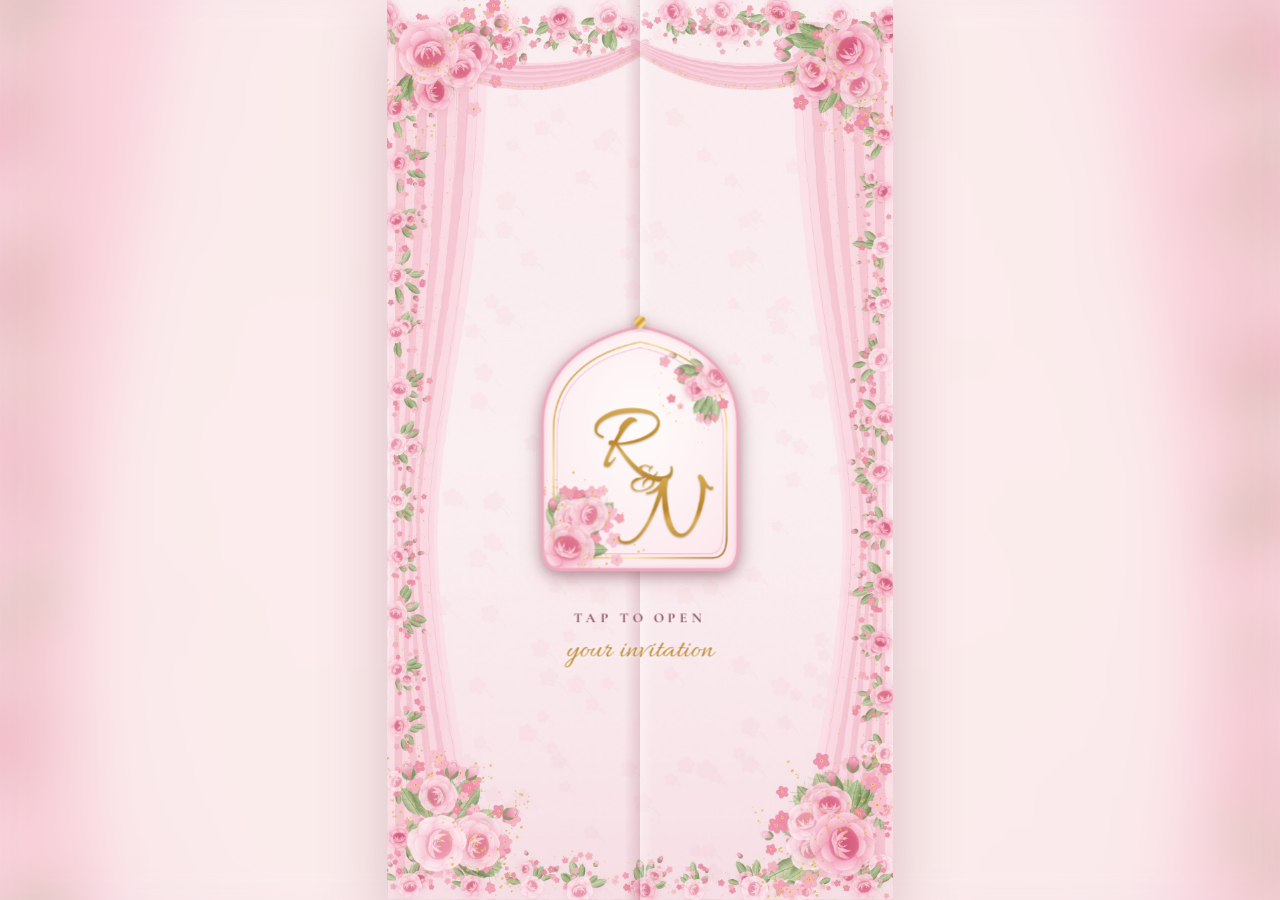
<file: pink/index.html>
<!DOCTYPE html>
<html lang="en">
<head>
<meta charset="UTF-8">
<meta name="viewport" content="width=device-width, initial-scale=1, viewport-fit=cover">
<title>Ruqqiya &amp; Nouman — Wedding Invitation</title>
<meta name="description" content="Mehndi: Tue 10 Nov 2026, 7:00 PM · Barat: Wed 11 Nov 2026, 12:00 PM, Taj Green Banquet Hall">
<meta property="og:type" content="website">
<meta property="og:title" content="Ruqqiya &amp; Nouman — Wedding Invitation">
<meta property="og:description" content="Mehndi · Tue 10 Nov, 7 PM · Barat · Wed 11 Nov, 12 PM. Tap to open your invitation.">
<meta property="og:url" content="https://aleemktm.github.io/2ndfinAlee/pink/">
<meta property="og:image" content="https://aleemktm.github.io/2ndfinAlee/pink/og.jpg">
<meta property="og:image:width" content="1200">
<meta property="og:image:height" content="630">
<meta name="twitter:card" content="summary_large_image">
<meta name="theme-color" content="#f4c6d3">
<link rel="preconnect" href="https://fonts.googleapis.com">
<link rel="preconnect" href="https://fonts.gstatic.com" crossorigin>
<link href="https://fonts.googleapis.com/css2?family=Allura&family=Amiri:wght@700&family=Cormorant+Garamond:ital,wght@0,500;0,600;0,700;1,600&display=swap" rel="stylesheet">
<link rel="preload" as="image" href="door-left.jpg">
<link rel="preload" as="image" href="door-right.jpg">
<link rel="preload" as="image" href="seal.png">
<style>
  :root{ --u:3.9px; --ink:#5b3a2c; --ink2:#6b4636; --gold:#b9852a; --gold2:#a06a22; }
  *{ box-sizing:border-box; margin:0; padding:0; font-variant-numeric:lining-nums; }
  html,body{ height:100%; overflow:hidden; background:#f3d6de; -webkit-tap-highlight-color:transparent; }
  body{ display:grid; place-items:center; font-family:'Cormorant Garamond', serif; color:var(--ink); }
  .backdrop{ position:fixed; inset:-40px; background:url(page.jpg) center/cover; filter:blur(28px) saturate(1.1); opacity:.7; }

  #stage{ position:relative; width:calc(var(--u)*100); height:calc(var(--u)*177.78); overflow:hidden;
    box-shadow:0 20px 60px rgba(120,50,70,.25); perspective:calc(var(--u)*260); }

  /* ---------- inside (revealed when the doors open) ---------- */
  #inside{ position:absolute; inset:0; background:url(page.jpg) center/100% 100%; transform:scale(1.06); filter:brightness(.92);
    transition:transform 2.2s cubic-bezier(.2,.7,.2,1), filter 2.2s ease; }
  body.open #inside{ transform:scale(1); filter:none; }
  #chand{ position:absolute; left:50%; top:4.4%; width:calc(var(--u)*21); margin-left:calc(var(--u)*-10.5);
    transform-origin:50% 0; animation:swing 5.5s ease-in-out infinite; opacity:0; transition:opacity 1.2s ease .6s; }
  body.open #chand{ opacity:1; }
  @keyframes swing{ 0%,100%{ transform:rotate(-2.2deg); } 50%{ transform:rotate(2.2deg); } }

  .page{ position:absolute; left:13%; right:13%; top:19%; bottom:10%; display:flex; flex-direction:column; align-items:center;
    justify-content:center; text-align:center; transform-origin:50% 0; }
  .page.hidden{ pointer-events:none; }
  [data-r]{ opacity:0; transform:translateY(calc(var(--u)*2.4)); filter:blur(4px);
    transition:opacity .9s ease, transform 1.1s cubic-bezier(.2,.7,.2,1), filter .9s ease; transition-delay:var(--d,0s); }
  .show [data-r]{ opacity:1; transform:none; filter:none; }
  .leave [data-r]{ opacity:0; transform:translateY(calc(var(--u)*-3)); filter:blur(3px); transition-duration:.55s; transition-delay:0s; }

  .gold{ background:linear-gradient(100deg,#9a6a1c 0%,#d9ad52 22%,#fbe7a6 32%,#c9952f 44%,#8f6118 60%,#d9ad52 78%,#a8741e 100%);
    background-size:220% 100%; -webkit-background-clip:text; background-clip:text; color:transparent;
    padding:0 .3em .14em; margin:0 -.3em; animation:shimmer 6s linear infinite; filter:drop-shadow(0 1px 0 rgba(107,66,16,.3)); }
  @keyframes shimmer{ from{ background-position:100% 0; } to{ background-position:-120% 0; } }

  .bism{ font-family:'Amiri', serif; font-weight:700; font-size:calc(var(--u)*5.4); line-height:1.35; direction:rtl; }
  .caps{ font-weight:700; text-transform:uppercase; letter-spacing:.2em; font-size:calc(var(--u)*2.55); color:var(--ink); line-height:1.5; }
  .script{ font-family:'Allura', cursive; font-weight:400; line-height:1.02; }
  .host{ font-size:calc(var(--u)*10); }
  .cer{ font-size:calc(var(--u)*7.4); }
  .dau{ font-size:calc(var(--u)*7.6); }
  .nm{ font-size:calc(var(--u)*10.6); white-space:nowrap; }
  .with{ font-style:italic; font-weight:600; font-size:calc(var(--u)*3.7); color:#8a5a48; margin:calc(var(--u)*-.4) 0; }
  .son{ font-weight:600; font-size:calc(var(--u)*3.15); letter-spacing:.04em; color:var(--ink2); margin-top:calc(var(--u)*1); }
  .rule{ width:calc(var(--u)*34); height:calc(var(--u)*2.4); margin:calc(var(--u)*2.6) 0 calc(var(--u)*1.2); }
  .lf{ font-size:calc(var(--u)*6.4); }
  .names{ margin-top:calc(var(--u)*.8); }
  .names p{ font-weight:700; text-transform:uppercase; letter-spacing:.08em; font-size:calc(var(--u)*2.75); line-height:1.65; white-space:nowrap; }
  .names i{ font-style:normal; color:#c9952f; margin:0 .6em; }
  .foot{ display:flex; gap:calc(var(--u)*9); justify-content:center; margin-top:calc(var(--u)*2.6); }
  .foot div{ display:flex; flex-direction:column; align-items:center; }
  .foot .k{ font-weight:700; letter-spacing:.3em; font-size:calc(var(--u)*2.4); color:var(--gold2); }
  .foot .v{ font-weight:700; letter-spacing:.08em; font-size:calc(var(--u)*2.9); text-transform:uppercase; }
  .foot a{ color:inherit; text-decoration:none; border-bottom:1px solid rgba(185,133,42,.5); }

  /* events page */
  .tc{ font-weight:700; letter-spacing:.32em; font-size:calc(var(--u)*2.6); color:var(--gold2); }
  .evn{ font-size:calc(var(--u)*13); margin-top:calc(var(--u)*.4); }
  .sub{ font-style:italic; font-weight:600; font-size:calc(var(--u)*3.4); color:#8a5a48; margin-top:calc(var(--u)*-1); }
  .when{ display:flex; width:100%; margin-top:calc(var(--u)*2.2); }
  .when div{ flex:1; display:flex; flex-direction:column; align-items:center; }
  .when div+div{ border-left:1.3px solid rgba(185,133,42,.45); }
  .when svg{ width:calc(var(--u)*5); height:calc(var(--u)*5); }
  .when .k{ margin-top:calc(var(--u)*.8); font-weight:700; letter-spacing:.26em; font-size:calc(var(--u)*2.2); color:var(--gold2); }
  .when .v{ margin-top:calc(var(--u)*.3); font-weight:700; font-size:calc(var(--u)*3.5); line-height:1.25; }
  .venue{ margin-top:calc(var(--u)*2.6); width:100%; padding:calc(var(--u)*2.2) calc(var(--u)*2.6); border:1.3px solid rgba(185,133,42,.5);
    border-radius:calc(var(--u)*2.6); background:rgba(255,250,246,.7); display:flex; flex-direction:column; align-items:center; }
  .venue .k{ font-weight:700; letter-spacing:.24em; font-size:calc(var(--u)*2.1); color:var(--gold2); }
  .venue .n{ font-weight:700; font-size:calc(var(--u)*4.4); line-height:1.15; margin-top:calc(var(--u)*.4); }
  .venue .a{ font-weight:600; font-size:calc(var(--u)*3.1); color:var(--ink2); line-height:1.3; margin-top:calc(var(--u)*.3); }
  .dir{ margin-top:calc(var(--u)*1.8); display:inline-flex; align-items:center; gap:calc(var(--u)*1.4);
    padding:calc(var(--u)*1.5) calc(var(--u)*4); border-radius:999px; text-decoration:none;
    background:linear-gradient(180deg,#e2b85c,#b9852a); color:#fffaf0; font-weight:700; letter-spacing:.16em;
    font-size:calc(var(--u)*2.5); box-shadow:0 calc(var(--u)*.6) calc(var(--u)*2) rgba(140,90,20,.35); }
  .dir svg{ width:calc(var(--u)*2.6); height:calc(var(--u)*3.3); fill:#fffaf0; }
  .div2{ width:calc(var(--u)*40); height:calc(var(--u)*4); margin:calc(var(--u)*2.4) 0 calc(var(--u)*.6); }

  .big.evn{ font-size:calc(var(--u)*17); }
  .page .rule{ margin:calc(var(--u)*2.4) 0 calc(var(--u)*2); }
  .names.big p{ font-size:calc(var(--u)*3.4); line-height:1.75; letter-spacing:.1em; }
  .page#p3 .venue, .page#p4 .venue{ margin-top:calc(var(--u)*4); }
  .page#p3 .when .v, .page#p4 .when .v{ font-size:calc(var(--u)*4); }
  .dots{ position:absolute; right:3.2%; top:50%; transform:translateY(-50%); z-index:6; display:flex; flex-direction:column; gap:calc(var(--u)*1.6);
    opacity:0; transition:opacity .8s ease; }
  body.open .dots{ opacity:1; }
  .dots i{ width:calc(var(--u)*1.5); height:calc(var(--u)*1.5); border-radius:50%; background:rgba(185,133,42,.3); border:1px solid rgba(185,133,42,.6); transition:all .4s ease; }
  .dots i.on{ background:#b9852a; transform:scale(1.35); }

  .sd{ display:flex; align-items:flex-start; justify-content:center; gap:calc(var(--u)*5); margin-top:calc(var(--u)*2); }
  .sd > div{ display:flex; flex-direction:column; align-items:center; }
  .sdn{ font-weight:700; font-size:calc(var(--u)*19); line-height:.9; color:var(--ink); }
  .sd .k{ font-weight:700; letter-spacing:.24em; font-size:calc(var(--u)*2.3); color:var(--gold2); margin-top:calc(var(--u)*1.2); }
  .sde{ font-size:calc(var(--u)*8); margin-top:calc(var(--u)*.4); }
  .sda{ font-size:calc(var(--u)*11); margin-top:calc(var(--u)*4); }
  .sdm{ font-weight:700; font-size:calc(var(--u)*5.2); letter-spacing:.06em; margin-top:calc(var(--u)*1); }
  .cd{ display:flex; align-items:flex-start; justify-content:center; gap:calc(var(--u)*1.6); margin-top:calc(var(--u)*2.2); }
  .cd div{ display:flex; flex-direction:column; align-items:center; min-width:calc(var(--u)*13); padding:calc(var(--u)*1.6) 0;
    border:1.3px solid rgba(185,133,42,.5); border-radius:calc(var(--u)*2.2); background:rgba(255,250,246,.7); }
  .cd b{ font-weight:700; font-size:calc(var(--u)*7.4); line-height:1; color:var(--ink); font-variant-numeric:lining-nums tabular-nums; }
  .cd span{ font-weight:700; letter-spacing:.18em; font-size:calc(var(--u)*1.9); color:var(--gold2); margin-top:calc(var(--u)*.8); }
  .cd i{ font-style:normal; font-weight:700; font-size:calc(var(--u)*6); color:#c9952f; margin-top:calc(var(--u)*1.6); }

  /* nav button between pages */
  .nav{ position:absolute; left:50%; bottom:3.1%; transform:translateX(-50%); z-index:5; border:0; cursor:pointer;
    display:flex; align-items:center; gap:calc(var(--u)*1.4); padding:calc(var(--u)*1.6) calc(var(--u)*4.2);
    border-radius:999px; background:rgba(255,250,246,.88); color:var(--gold2); font-family:'Cormorant Garamond', serif;
    font-weight:700; letter-spacing:.2em; font-size:calc(var(--u)*2.5); box-shadow:0 calc(var(--u)*.6) calc(var(--u)*2.4) rgba(140,60,80,.22);
    border:1.3px solid rgba(185,133,42,.55); opacity:0; pointer-events:none; transition:opacity .8s ease; }
  .nav.on{ opacity:1; pointer-events:auto; animation:bob 2.4s ease-in-out infinite; }
  .nav svg{ width:calc(var(--u)*2.8); height:calc(var(--u)*2.8); }
  @keyframes bob{ 0%,100%{ transform:translate(-50%,0); } 50%{ transform:translate(-50%,calc(var(--u)*-.8)); } }

  /* ---------- the closed gatefold ---------- */
  #doors{ position:absolute; inset:0; transform-style:preserve-3d; z-index:10; cursor:pointer; }
  .door{ position:absolute; top:0; bottom:0; width:50%; transform-style:preserve-3d;
    transition:transform 2s cubic-bezier(.55,.05,.25,1); }
  .door.l{ left:0; transform-origin:0 50%; }
  .door.r{ right:0; transform-origin:100% 50%; }
  .face{ position:absolute; inset:0; backface-visibility:hidden; -webkit-backface-visibility:hidden; }
  .door.l .front{ background:url(door-left.jpg) center/100% 100%; }
  .door.r .front{ background:url(door-right.jpg) center/100% 100%; }
  .back{ transform:rotateY(180deg); background:linear-gradient(90deg,#f9dfe6,#fdf0f3 60%,#f7d8e1); }
  .door .shade{ position:absolute; inset:0; pointer-events:none; opacity:0; transition:opacity 2s ease; }
  .door.l .shade{ background:linear-gradient(90deg,rgba(90,30,50,0),rgba(90,30,50,.35)); }
  .door.r .shade{ background:linear-gradient(270deg,rgba(90,30,50,0),rgba(90,30,50,.35)); }
  .door.l::after,.door.r::after{ content:""; position:absolute; top:0; bottom:0; width:6%; pointer-events:none; }
  .door.l::after{ right:0; background:linear-gradient(90deg,rgba(150,70,90,0),rgba(150,70,90,.18)); }
  .door.r::after{ left:0; background:linear-gradient(270deg,rgba(255,255,255,0),rgba(255,255,255,.35)); }
  body.open .door.l{ transform:rotateY(-112deg); }
  body.open .door.r{ transform:rotateY(112deg); }
  body.open .door .shade{ opacity:1; }
  body.gone #doors{ visibility:hidden; pointer-events:none; } /* not display:none: that would restart the seal's exit animation on close */

  /* seal + "tap to open" live in one column so the text can never overlap the seal */
  #sealWrap{ position:absolute; left:50%; top:50%; z-index:12; display:flex; flex-direction:column; align-items:center;
    transform:translate(-50%, calc(var(--u)*-27.2)); pointer-events:none; }
  #seal{ display:block; width:calc(var(--u)*44); height:calc(var(--u)*54.4);
    filter:drop-shadow(0 calc(var(--u)*1) calc(var(--u)*2) rgba(120,50,70,.3)); animation:pulse 2.6s ease-in-out infinite; }
  @keyframes pulse{ 0%,100%{ transform:scale(1); } 50%{ transform:scale(1.035); } }
  body.opening #seal{ animation:sealOff 1s cubic-bezier(.5,0,.75,0) forwards; }
  @keyframes sealOff{ 0%{ transform:none; opacity:1; } 25%{ transform:scale(1.12); opacity:1; }
    100%{ transform:translateY(-45%) scale(.6) rotate(-14deg); opacity:0; } }
  body.sealing #seal{ animation:sealOn 1s cubic-bezier(.2,.8,.3,1.15) both, pulse 2.6s ease-in-out 1s infinite; }
  @keyframes sealOn{ 0%{ transform:translateY(-45%) scale(.6) rotate(-14deg); opacity:0; } 70%{ opacity:1; }
    100%{ transform:none; opacity:1; } }
  .tap{ margin-top:calc(var(--u)*4.2); text-align:center; white-space:nowrap;
    font-weight:700; letter-spacing:.3em; font-size:calc(var(--u)*2.7); color:#8a4a5c; text-transform:uppercase;
    animation:tapIn 1.2s ease .8s both, glow 2.6s ease-in-out 2s infinite; text-shadow:0 1px 0 rgba(255,255,255,.8), 0 0 calc(var(--u)*2) rgba(255,245,248,.9); }
  .tap span{ display:block; margin-top:calc(var(--u)*1.2); font-family:'Allura', cursive; letter-spacing:0; text-transform:none;
    font-size:calc(var(--u)*6); color:#b9852a; font-weight:400; }
  .tap em{ font-style:normal; }
  @keyframes tapIn{ from{ opacity:0; transform:translateY(10px); } to{ opacity:1; transform:none; } }
  @keyframes glow{ 0%,100%{ opacity:1; } 50%{ opacity:.55; } }
  body.opening .tap{ animation:none; opacity:0; transition:opacity .4s ease; }
  body.sealing .tap{ animation:tapIn 1.2s ease 1.1s both, glow 2.6s ease-in-out 2.3s infinite; }
  /* closing: text and chandelier leave before the doors swing shut */
  body.closing #chand{ opacity:0; transition-delay:0s; }
  body.closing .dots, body.closing #music{ opacity:0; pointer-events:none; }

  /* ---------- petals + sparkles ---------- */
  #fx{ position:absolute; inset:0; pointer-events:none; z-index:20; overflow:hidden; }
  .petal{ position:absolute; top:-6%; width:calc(var(--u)*var(--s)); height:calc(var(--u)*var(--s)*1.25);
    background:radial-gradient(ellipse at 40% 30%,#fde3ea,#f2a3ba 60%,#e07c97);
    border-radius:80% 0 80% 0; opacity:.75; animation:fall var(--t) linear var(--dl) infinite; }
  @keyframes fall{ 0%{ transform:translate(0,0) rotate(0deg); }
    25%{ transform:translate(calc(var(--u)*var(--sw)),25vh) rotate(90deg); }
    50%{ transform:translate(0,50vh) rotate(180deg); }
    75%{ transform:translate(calc(var(--u)*var(--sw)*-1),75vh) rotate(270deg); }
    100%{ transform:translate(0,110vh) rotate(360deg); } }
  .spark{ position:absolute; width:calc(var(--u)*1.6); height:calc(var(--u)*1.6); opacity:0;
    background:radial-gradient(circle,#fff6d5 0,#f0cf7a 35%,rgba(240,207,122,0) 70%); animation:tw var(--t) ease-in-out var(--dl) infinite; }
  .spark::before,.spark::after{ content:""; position:absolute; left:50%; top:50%; width:240%; height:12%; background:linear-gradient(90deg,transparent,#fff3c4,transparent); transform:translate(-50%,-50%); }
  .spark::after{ transform:translate(-50%,-50%) rotate(90deg); }
  @keyframes tw{ 0%,100%{ opacity:0; transform:scale(.4); } 50%{ opacity:1; transform:scale(1); } }

  /* ---------- music button ---------- */
  #music{ position:absolute; top:2.2%; right:4%; z-index:30; width:calc(var(--u)*9); height:calc(var(--u)*9); border-radius:50%;
    border:1.3px solid rgba(185,133,42,.6); background:rgba(255,250,246,.85); display:grid; place-items:center; cursor:pointer;
    opacity:0; pointer-events:none; transition:opacity .8s ease; }
  body.open #music{ opacity:1; pointer-events:auto; }
  #music svg{ width:45%; height:45%; fill:#b9852a; }
  #music .off{ display:none; } #music.muted .on{ display:none; } #music.muted .off{ display:block; }

  .rotate{ display:none; }
  @media (orientation:landscape) and (max-height:500px){
    .rotate{ position:fixed; inset:0; z-index:99; display:flex; flex-direction:column; align-items:center; justify-content:center; gap:12px;
      background:#f8e1e7; color:#8a4a5c; font-weight:700; letter-spacing:.1em; text-align:center; }
  }
  @media (prefers-reduced-motion:reduce){ .petal,.spark{ display:none; } #chand,.gold,#seal,.nav.on{ animation:none !important; } }
</style>
</head>
<body>
<div class="backdrop"></div>
<div class="rotate">Please turn your phone upright</div>

<div id="stage">
  <section id="inside">
    <img id="chand" src="chand.png" alt="">

    <!-- 1: invitation -->
    <div class="page" id="p1">
      <div class="bism gold xl" data-r>بِسْمِ اللَّهِ الرَّحْمَٰنِ الرَّحِيمِ</div>
      <svg class="rule" data-r viewBox="0 0 240 16"><path d="M4 8 C60 1,90 15,120 8 C150 1,180 15,236 8" fill="none" stroke="#c9952f" stroke-width="1.4"/><circle cx="120" cy="8" r="3.8" fill="#b9852a"/></svg>
      <div class="caps" data-r style="font-size:calc(var(--u)*3)">Mrs. &amp; Late Mr.</div>
      <div class="script host gold" data-r style="font-size:calc(var(--u)*11);white-space:nowrap">Qaiser Mehmood</div>
      <div class="caps" data-r style="font-size:calc(var(--u)*2.8);margin-top:calc(var(--u)*1.6)">would be delighted to have your<br>gracious presence at the</div>
      <div class="script cer gold" data-r style="font-size:calc(var(--u)*10.5)">Wedding Ceremony</div>
      <div class="caps" data-r style="font-size:calc(var(--u)*2.8)">of their beloved</div>
      <div class="script dau gold" data-r style="font-size:calc(var(--u)*11)">Daughter</div>
    </div>

    <!-- 2: the couple -->
    <div class="page hidden" id="p2">
      <div class="tc" data-r>TOGETHER WITH THEIR FAMILIES</div>
      <div class="script nm gold" data-r style="font-size:calc(var(--u)*11.4);margin-top:calc(var(--u)*3)">Ruqqiya Qaiser</div>
      <div class="caps" data-r style="font-size:calc(var(--u)*2.5);margin-top:calc(var(--u)*.6)">Daughter of Late Qaiser Mehmood<br>&amp; Mrs. Samina Qaiser</div>
      <div class="script gold" data-r style="font-size:calc(var(--u)*11);margin:calc(var(--u)*2) 0">&amp;</div>
      <div class="script nm gold" data-r style="font-size:calc(var(--u)*10.8)">Nouman Mukhtar</div>
      <div class="caps" data-r style="font-size:calc(var(--u)*2.5);margin-top:calc(var(--u)*.6)">Son of Mr. Mukhtar Ahmed<br>&amp; Mrs. Ansa Mukhtar</div>
    </div>

    <!-- save the date + live countdown -->
    <div class="page hidden" id="pc">
      <div class="tc" data-r>SAVE THE DATE</div>
      <div class="sd" data-r>
        <div><span class="sdn">10</span><span class="k">TUESDAY</span><span class="script gold sde">Mehndi</span></div>
        <span class="script gold sda">&amp;</span>
        <div><span class="sdn">11</span><span class="k">WEDNESDAY</span><span class="script gold sde">Barat</span></div>
      </div>
      <div class="sdm" data-r>November 2026</div>
      <svg class="rule" data-r viewBox="0 0 240 16"><path d="M4 8 C60 1,90 15,120 8 C150 1,180 15,236 8" fill="none" stroke="#c9952f" stroke-width="1.4"/><circle cx="120" cy="8" r="3.8" fill="#b9852a"/></svg>
      <div class="caps" data-r style="font-size:calc(var(--u)*2.4);color:#a06a22;letter-spacing:.3em">Counting down to the Barat</div>
      <div class="cd" data-r>
        <div><b id="cdD">00</b><span>DAYS</span></div><i>:</i>
        <div><b id="cdH">00</b><span>HOURS</span></div><i>:</i>
        <div><b id="cdM">00</b><span>MINS</span></div><i>:</i>
        <div><b id="cdS">00</b><span>SECS</span></div>
      </div>
      <div class="with" data-r id="cdNote" style="margin-top:calc(var(--u)*2.4)">until Ruqqiya &amp; Nouman begin their forever</div>
    </div>

    <div class="page hidden" id="p3">
      <div class="tc" data-r>THE FIRST CELEBRATION</div>
      <div class="script evn gold big" data-r>Mehndi</div>
      <div class="sub" data-r>an evening of colour &amp; music</div>
      <svg class="rule" data-r viewBox="0 0 240 16"><path d="M4 8 C60 1,90 15,120 8 C150 1,180 15,236 8" fill="none" stroke="#c9952f" stroke-width="1.4"/><circle cx="120" cy="8" r="3.8" fill="#b9852a"/></svg>
      <div class="when" data-r>
        <div><svg viewBox="0 0 24 24"><rect x="3" y="5" width="18" height="16" rx="2" fill="none" stroke="#b9852a" stroke-width="1.6"/><path d="M3 10h18M8 3v4M16 3v4" stroke="#b9852a" stroke-width="1.6" stroke-linecap="round"/></svg><span class="k">DATE</span><span class="v">Tuesday<br>10 November 2026</span></div>
        <div><svg viewBox="0 0 24 24"><circle cx="12" cy="12" r="9" fill="none" stroke="#b9852a" stroke-width="1.6"/><path d="M12 7v5l3.5 2" fill="none" stroke="#b9852a" stroke-width="1.6" stroke-linecap="round"/></svg><span class="k">TIME</span><span class="v">7:00 PM</span></div>
      </div>
      <div class="venue" data-r>
        <span class="k">VENUE · RESIDENCE</span>
        <span class="n">House No. 27, C Block</span>
        <span class="a">Main Road, Roshaan Homes, Bahawal Valley</span>
        <a class="dir" href="https://maps.app.goo.gl/hFhirx3C2rLXTYtm7" target="_blank" rel="noopener"><svg viewBox="0 0 100 130"><path d="M50,4 C74,4 92,22 92,46 C92,78 50,124 50,124 C50,124 8,78 8,46 C8,22 26,4 50,4 Z M50,28 C41,28 34,35 34,44 C34,53 41,60 50,60 C59,60 66,53 66,44 C66,35 59,28 50,28 Z" fill-rule="evenodd"/></svg>GET DIRECTIONS</a>
      </div>
    </div>

    <div class="page hidden" id="p4">
      <div class="tc" data-r>THE SECOND CELEBRATION</div>
      <div class="script evn gold big" data-r>Barat</div>
      <div class="sub" data-r>the wedding ceremony</div>
      <svg class="rule" data-r viewBox="0 0 240 16"><path d="M4 8 C60 1,90 15,120 8 C150 1,180 15,236 8" fill="none" stroke="#c9952f" stroke-width="1.4"/><circle cx="120" cy="8" r="3.8" fill="#b9852a"/></svg>
      <div class="when" data-r>
        <div><svg viewBox="0 0 24 24"><rect x="3" y="5" width="18" height="16" rx="2" fill="none" stroke="#b9852a" stroke-width="1.6"/><path d="M3 10h18M8 3v4M16 3v4" stroke="#b9852a" stroke-width="1.6" stroke-linecap="round"/></svg><span class="k">DATE</span><span class="v">Wednesday<br>11 November 2026</span></div>
        <div><svg viewBox="0 0 24 24"><circle cx="12" cy="12" r="9" fill="none" stroke="#b9852a" stroke-width="1.6"/><path d="M12 7v5l3.5 2" fill="none" stroke="#b9852a" stroke-width="1.6" stroke-linecap="round"/></svg><span class="k">TIME</span><span class="v">12:00 PM</span></div>
      </div>
      <div class="venue" data-r>
        <span class="k">VENUE</span>
        <span class="n">Taj Green Banquet Hall</span>
        <span class="a">Sargodha Mall Road</span>
        <a class="dir" href="https://maps.app.goo.gl/veZsVajiEbBnzujY8?g_st=ic" target="_blank" rel="noopener"><svg viewBox="0 0 100 130"><path d="M50,4 C74,4 92,22 92,46 C92,78 50,124 50,124 C50,124 8,78 8,46 C8,22 26,4 50,4 Z M50,28 C41,28 34,35 34,44 C34,53 41,60 50,60 C59,60 66,53 66,44 C66,35 59,28 50,28 Z" fill-rule="evenodd"/></svg>GET DIRECTIONS</a>
      </div>
    </div>

    <!-- 5: closing -->
    <div class="page hidden" id="p5">
      <div class="script gold" data-r style="font-size:calc(var(--u)*9)">With Best Compliments</div>
      <svg class="rule" data-r viewBox="0 0 240 16"><path d="M4 8 C60 1,90 15,120 8 C150 1,180 15,236 8" fill="none" stroke="#c9952f" stroke-width="1.4"/><circle cx="120" cy="8" r="3.8" fill="#b9852a"/></svg>
      <div class="script lf gold" data-r style="font-size:calc(var(--u)*9.5)">Looking Forward</div>
      <div class="names big" data-r>
        <p>Muhammad Saad Ullah</p><p>Muhammad Abdullah</p><p>Anser Mehmood</p><p>Sultan Mehmood</p><p>Muhammad Aleem</p>
      </div>
      <svg class="rule" data-r viewBox="0 0 240 16"><path d="M4 8 C60 1,90 15,120 8 C150 1,180 15,236 8" fill="none" stroke="#c9952f" stroke-width="1.4"/><circle cx="120" cy="8" r="3.8" fill="#b9852a"/></svg>
      <div class="foot" data-r>
        <div><span class="k">R.S.V.P</span><span class="v">All Family Members</span></div>
        <div><span class="k">CONTACT</span><span class="v"><a href="tel:+923120387599">0312 0387599</a></span></div>
      </div>
    </div>

    <div class="dots" id="dots"><i class="on"></i><i></i><i></i><i></i><i></i><i></i></div>
    <button class="nav" id="nav" aria-label="Next">
      <span id="navText">SWIPE UP</span>
      <svg id="navIco" viewBox="0 0 24 24"><path d="M6 15l6-6 6 6" fill="none" stroke="#a06a22" stroke-width="2.2" stroke-linecap="round" stroke-linejoin="round"/></svg>
    </button>
  </section>

  <div id="doors" role="button" tabindex="0" aria-label="Tap to open the invitation">
    <div class="door l"><div class="face front"></div><div class="face back"></div><div class="shade"></div></div>
    <div class="door r"><div class="face front"></div><div class="face back"></div><div class="shade"></div></div>
    <div id="sealWrap">
      <img id="seal" src="seal.png" alt="R & N">
      <div class="tap"><em id="tapTop">Tap to open</em><span id="tapSub">your invitation</span></div>
    </div>
  </div>

  <div id="fx"></div>

  <button id="music" aria-label="Music on/off">
    <svg class="on" viewBox="0 0 24 24"><path d="M13 5v9.18A3.5 3.5 0 1 0 15 17V9.17l5 1.67V8.75L13 5Z"/></svg>
    <svg class="off" viewBox="0 0 24 24"><path d="M13 5v9.18A3.5 3.5 0 1 0 15 17V9.17l5 1.67V8.75L13 5Z"/><path d="M3 3l18 18" stroke="#b9852a" stroke-width="2"/></svg>
  </button>
</div>

<audio id="bgm" src="../wedding-ambient.mp3" loop preload="auto"></audio>

<script>
/* ---- size the 9:16 stage to the screen ---- */
const stage = document.getElementById('stage');
function fit(){
  const vw = window.innerWidth, vh = window.innerHeight;
  let w = Math.min(vw, vh * 9/16);
  document.documentElement.style.setProperty('--u', (w/100) + 'px');
  // shrink a page only if its content is taller than its box (very small phones)
  document.querySelectorAll('.page').forEach(p => {
    p.style.transform = 'none';
    const k = Math.min(1, p.clientHeight / p.scrollHeight);
    p.style.transform = k < 1 ? `scale(${k.toFixed(3)})` : 'none';
  });
}
fit();
window.addEventListener('resize', fit);
if(document.fonts) document.fonts.ready.then(fit);

/* ---- falling petals + gold sparkles ---- */
const fx = document.getElementById('fx');
for(let i=0;i<12;i++){
  const p = document.createElement('i'); p.className = 'petal';
  p.style.left = (Math.random()*100) + '%';
  p.style.setProperty('--s', (2.2 + Math.random()*2.2).toFixed(2));
  p.style.setProperty('--sw', (4 + Math.random()*8).toFixed(1));
  p.style.setProperty('--t', (9 + Math.random()*9).toFixed(1) + 's');
  p.style.setProperty('--dl', (-Math.random()*18).toFixed(1) + 's');
  fx.appendChild(p);
}
// sparkles hug the rose borders
for(let i=0;i<22;i++){
  const s = document.createElement('i'); s.className = 'spark';
  const edge = Math.random();
  let x, y;
  if(edge < .3){ x = Math.random()*100; y = Math.random()*9; }
  else if(edge < .55){ x = Math.random()*100; y = 91 + Math.random()*8; }
  else if(edge < .78){ x = Math.random()*12; y = Math.random()*100; }
  else { x = 88 + Math.random()*12; y = Math.random()*100; }
  s.style.left = x + '%'; s.style.top = y + '%';
  s.style.setProperty('--t', (2.4 + Math.random()*2.6).toFixed(1) + 's');
  s.style.setProperty('--dl', (-Math.random()*5).toFixed(1) + 's');
  fx.appendChild(s);
}

/* ---- staggered reveal ---- */
function reveal(page, startDelay){
  page.classList.remove('leave', 'hidden');
  [...page.querySelectorAll('[data-r]')].forEach((el,i) => el.style.setProperty('--d', (startDelay + i*.22).toFixed(2) + 's'));
  void page.offsetWidth;
  page.classList.add('show');
}
function hide(page){
  page.classList.remove('show'); page.classList.add('leave');
  setTimeout(() => page.classList.add('hidden'), 600);
}

/* ---- music ---- */
const bgm = document.getElementById('bgm'), musicBtn = document.getElementById('music');
bgm.volume = .5;
musicBtn.addEventListener('click', e => {
  e.stopPropagation();
  if(bgm.paused){ bgm.play().catch(()=>{}); musicBtn.classList.remove('muted'); }
  else { bgm.pause(); musicBtn.classList.add('muted'); }
});

/* ---- opening ---- */
const doors = document.getElementById('doors');
const p1 = document.getElementById('p1'), p2 = document.getElementById('p2');
const nav = document.getElementById('nav'), navText = document.getElementById('navText'), navIco = document.getElementById('navIco');
let opened = false, closing = false, onPage = 1;
function openCard(){
  if(opened || closing) return; opened = true;
  document.body.classList.remove('sealing');
  try{ navigator.vibrate && navigator.vibrate(20); }catch(e){}
  bgm.play().catch(() => musicBtn.classList.add('muted'));
  document.body.classList.add('opening');
  setTimeout(() => document.body.classList.add('open'), 650);
  setTimeout(() => reveal(p1, 0), 1500);
  setTimeout(() => document.body.classList.add('gone'), 2900);
  setTimeout(() => nav.classList.add('on'), 1500 + p1.querySelectorAll('[data-r]').length*220 + 900);
}
doors.addEventListener('click', openCard);
doors.addEventListener('keydown', e => { if(e.key==='Enter' || e.key===' '){ e.preventDefault(); openCard(); } });

/* ---- live countdown to the Barat (12:00 PM Pakistan time) ---- */
const BARAT = new Date('2026-11-11T12:00:00+05:00').getTime();
const pad = n => String(n).padStart(2,'0');
function tick(){
  let d = BARAT - Date.now();
  if(d <= 0){ ['cdD','cdH','cdM','cdS'].forEach(id => document.getElementById(id).textContent = '00');
    document.getElementById('cdNote').textContent = 'Today is the day — Alhamdulillah!'; return; }
  const days = Math.floor(d/864e5); d -= days*864e5;
  const h = Math.floor(d/36e5); d -= h*36e5;
  const m = Math.floor(d/6e4); d -= m*6e4;
  document.getElementById('cdD').textContent = pad(days);
  document.getElementById('cdH').textContent = pad(h);
  document.getElementById('cdM').textContent = pad(m);
  document.getElementById('cdS').textContent = pad(Math.floor(d/1e3));
}
tick(); setInterval(tick, 1000);

/* ---- swipe through the screens ---- */
const pages = [...document.querySelectorAll('.page')];
const dots = [...document.querySelectorAll('#dots i')];
let busy = false;
function setNav(){
  const last = onPage === pages.length;
  navText.textContent = last ? 'CLOSE INVITATION' : 'SWIPE UP';
  navIco.style.transform = 'none';
}
function go(n){
  if(busy || closing || !opened || n < 1 || n > pages.length || n === onPage) return;
  busy = true;
  const from = pages[onPage-1], to = pages[n-1];
  onPage = n;
  dots.forEach((d,i) => d.classList.toggle('on', i === n-1));
  nav.classList.remove('on');
  try{ navigator.vibrate && navigator.vibrate(10); }catch(e){}
  hide(from);
  setTimeout(() => { reveal(to, 0); setNav(); }, 450);
  const cnt = to.querySelectorAll('[data-r]').length;
  setTimeout(() => { nav.classList.add('on'); busy = false; }, 450 + Math.min(cnt*220, 1300) + 300);
}
nav.addEventListener('click', () => { if(onPage === pages.length) closeCard(); else go(onPage + 1); });

/* ---- closing: text fades, doors swing shut, the seal returns ---- */
function fadeMusic(){
  const v0 = bgm.volume; let k = 0;
  const t = setInterval(() => { k++; bgm.volume = Math.max(0, v0 * (1 - k/20));
    if(k >= 20){ clearInterval(t); bgm.pause(); bgm.volume = v0; } }, 100);
}
function closeCard(){
  if(!opened || closing || busy) return;
  closing = true;
  nav.classList.remove('on');
  try{ navigator.vibrate && navigator.vibrate(15); }catch(e){}
  hide(pages[onPage-1]);
  document.body.classList.add('closing');
  fadeMusic();
  // bring the open doors back, then swing them shut
  setTimeout(() => {
    document.body.classList.remove('gone');
    void doors.offsetWidth;
    requestAnimationFrame(() => requestAnimationFrame(() => document.body.classList.remove('open')));
  }, 700);
  // seal drops back onto the closed card
  setTimeout(() => {
    document.body.classList.remove('opening');
    document.body.classList.add('sealing');
    document.getElementById('tapTop').textContent = 'Tap to open';
    document.getElementById('tapSub').textContent = 'again';
  }, 2500);
  setTimeout(() => {
    pages.forEach(pg => { pg.classList.remove('show','leave'); pg.classList.add('hidden'); });
    onPage = 1; setNav();
    dots.forEach((d,i) => d.classList.toggle('on', i === 0));
    document.body.classList.remove('closing');
    opened = false; closing = false;
  }, 3400);
}
dots.forEach((d,i) => d.addEventListener('click', e => { e.stopPropagation(); go(i+1); }));
let y0 = null;
stage.addEventListener('touchstart', e => { y0 = e.touches[0].clientY; }, {passive:true});
stage.addEventListener('touchend', e => {
  if(!opened || y0 === null) return;
  const dy = e.changedTouches[0].clientY - y0; y0 = null;
  if(dy < -45){ if(onPage === pages.length) closeCard(); else go(onPage + 1); } else if(dy > 45) go(onPage - 1);
}, {passive:true});
let wheelLock = 0;
window.addEventListener('wheel', e => {
  if(!opened || Date.now() < wheelLock) return;
  if(e.deltaY > 25){ go(onPage + 1); wheelLock = Date.now() + 900; }
  else if(e.deltaY < -25){ go(onPage - 1); wheelLock = Date.now() + 900; }
}, {passive:true});
window.addEventListener('keydown', e => {
  if(!opened) return;
  if(e.key === 'ArrowDown' || e.key === 'PageDown') go(onPage + 1);
  if(e.key === 'ArrowUp' || e.key === 'PageUp') go(onPage - 1);
});
</script>
</body>
</html>
</file>
